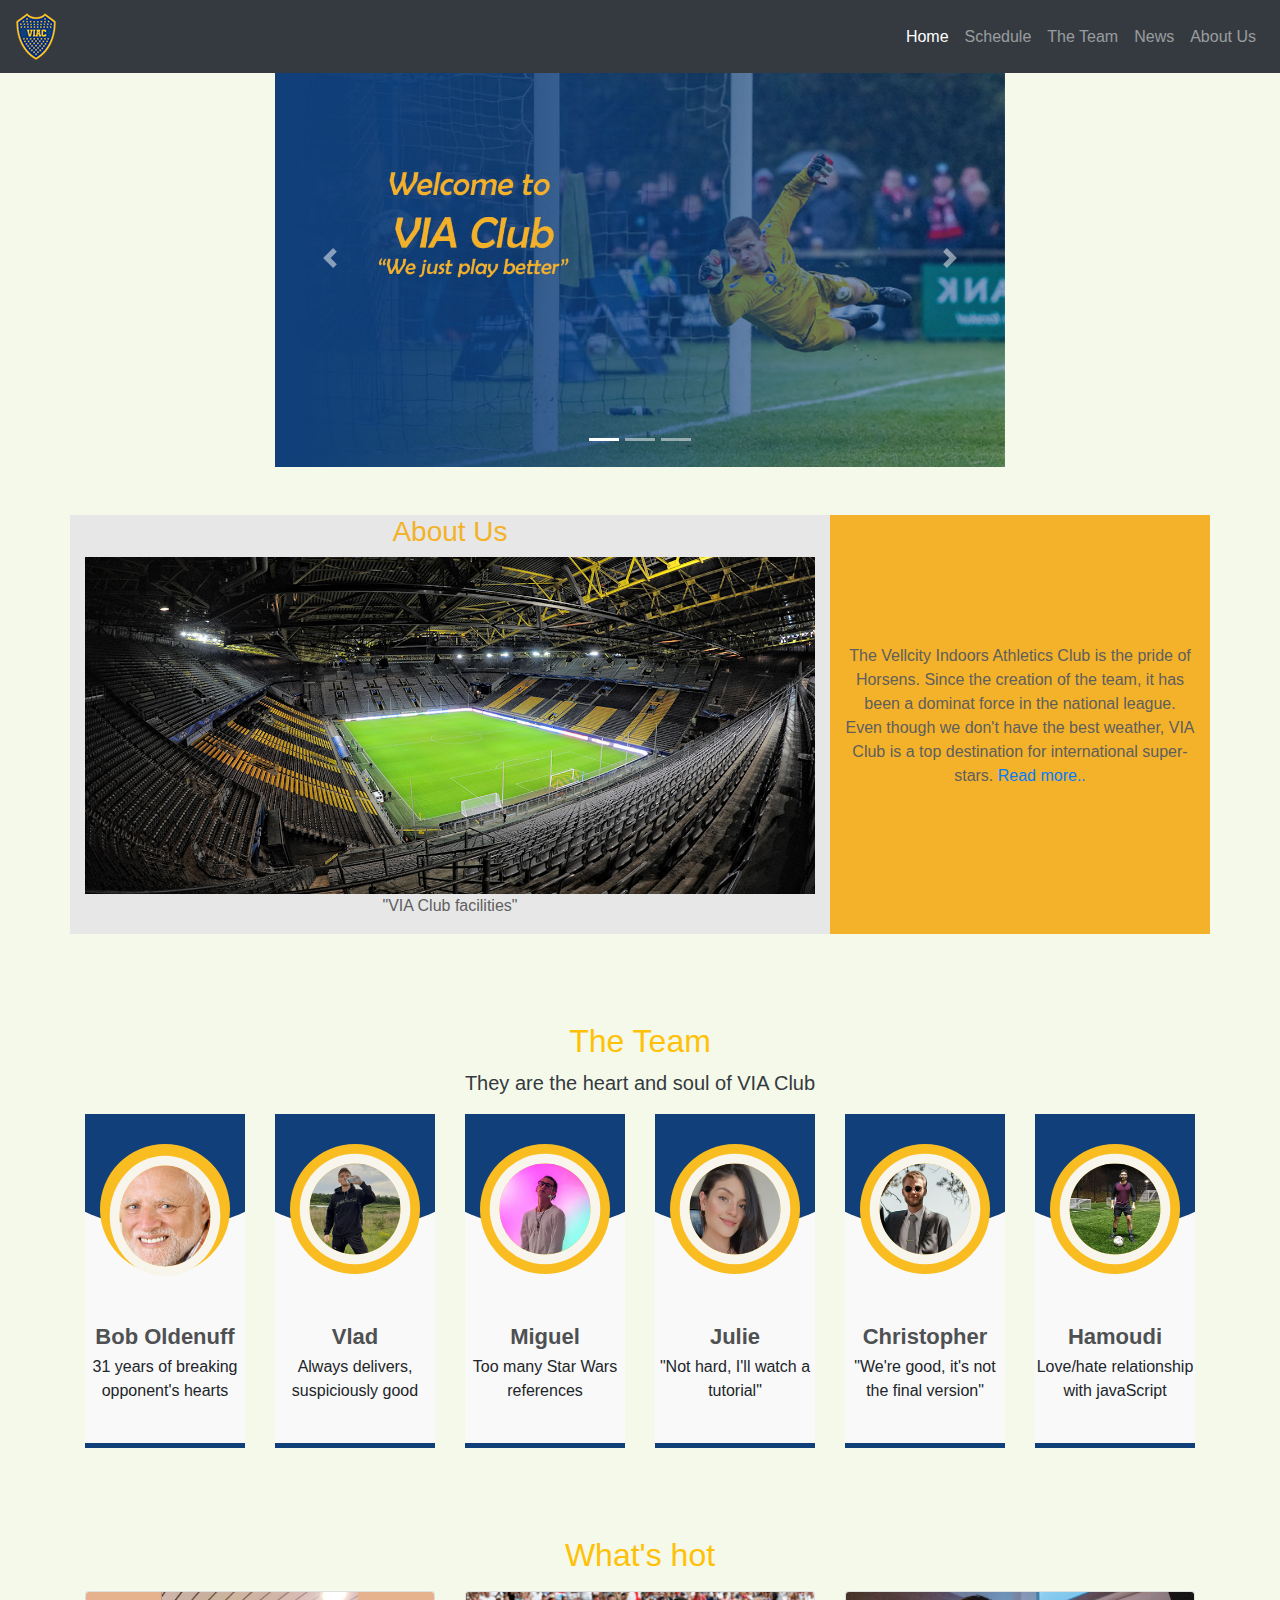
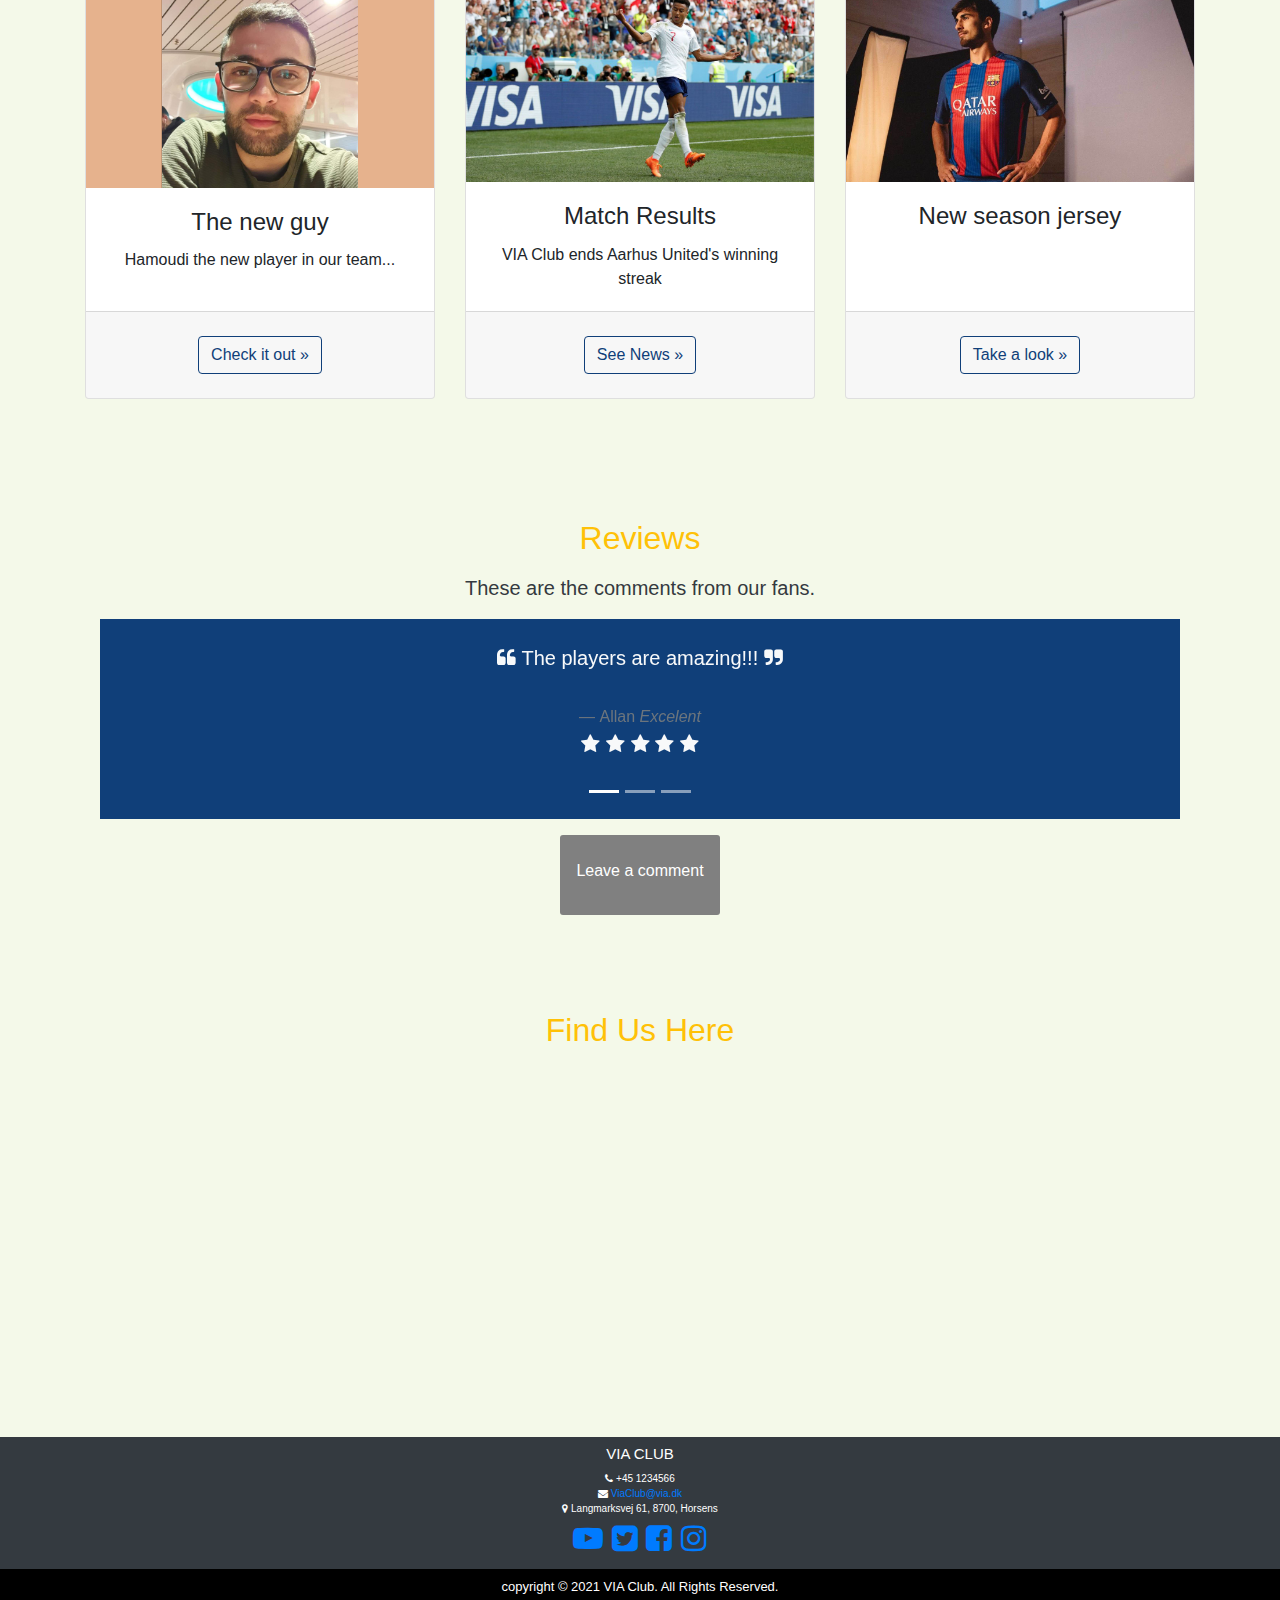
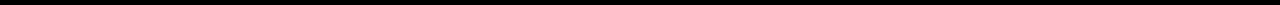
<file: index.html>
<!DOCTYPE html>
<html lang="en">

<head>
    <meta charset="utf-8" />
    <meta name="viewport" content="width=device-width, initial-scale=1" />
    <link rel="stylesheet" href="css/bootstrap.min.css" type="text/css" />
    <link href="css/index.css" rel="stylesheet" type="text/css" />
    <link rel="stylesheet" href="https://stackpath.bootstrapcdn.com/font-awesome/4.7.0/css/font-awesome.min.css"
        integrity="sha384-wvfXpqpZZVQGK6TAh5PVlGOfQNHSoD2xbE+QkPxCAFlNEevoEH3Sl0sibVcOQVnN" crossorigin="anonymous">
    <script src="https://code.jquery.com/jquery-3.4.1.slim.min.js"></script>

    <script src=" https://cdnjs.cloudflare.com/ajax/libs/popper.js/1.16.0/umd/popper.min.js"></script>
    <script src="js/bootstrap.min.js"></script>

    <link rel="icon" href="../images/viac_small.png">

    <title>VIA Club</title>

</head>

<body>

      <!--Nav bar responsive-->
    <nav class="navbar navbar-expand-md bg-dark navbar-dark fixed-top">
        <a class="navbar-brand" href="index.html"><img src="images/viac_small.png" alt="logo" id="logo"></a>
        <button class="navbar-toggler" type="button" data-toggle="collapse" data-target="#collapsibleNavbar">
            <span class="navbar-toggler-icon"></span>
        </button>
        <div class="collapse navbar-collapse" id="collapsibleNavbar">
            <ul class="navbar-nav ml-auto ">
                <li class="nav-item"><a class="nav-link active" href="index.html">Home</a></li>
                <li class="nav-item"> <a class="nav-link " href="schedule.html">Schedule</a></li>
                <li class="nav-item"><a class="nav-link" href="team.html">The Team</a></li>
                <li class="nav-item "> <a class="nav-link" href="news.html">News</a></li>
                <li class="nav-item "> <a class="nav-link" href="aboutUs.html">About Us</a></li>
            </ul>
        </div>
    </nav>
 <!--Nav bar responsive end-->

        <!--Carousel-->  
        <div class="my-5 text-center container">
        <div class="row">
            <div class="col-lg-8 offset-lg-2">
                <div id="myCarousel" class="carousel slide " data-ride="carousel">

                    <!-- Indicators -->
                    <ol class="carousel-indicators">
                        <li data-target="#myCarousel" data-slide-to="0" class="active"></li>
                        <li data-target="#myCarousel" data-slide-to="1"></li>
                        <li data-target="#myCarousel" data-slide-to="2"></li>
                    </ol>

                    <!--Wrapper for slides-->
                    <div class="carousel-inner " role="listbox">

                        <div class="carousel-item active">
                            <img class="d-block w-100" src="images/mainCover.jpg" alt="First slide">
                            <div class="container ">

                                <div class="carousel-caption d-none d-md-block">
                                </div>
                            </div>
                        </div>

                        <div class="carousel-item  ">
                            <img class="d-block w-100  " src="images/cover2.jpg" alt="Second slide">
                            <div class="container">
                                <div class="carousel-caption d-none d-md-block">
                                </div>
                            </div>
                        </div>
                        <div class="carousel-item">
                            <img class="d-block w-100" src="images/cover3.jpg" alt="Third slide">
                            <div class="container">
                            </div>
                        </div>
                    </div>


                    <!--Controls-->
                    <a class="carousel-control-prev" href="#myCarousel" role="button" data-slide="prev">
                        <span class="carousel-control-prev-icon" aria-hidden="true"></span>
                        <span class="sr-only">Previous</span>
                    </a>

                    <a class="carousel-control-next" href="#myCarousel" role="button" data-slide="next">
                        <span class="carousel-control-next-icon" aria-hidden="true"></span>
                        <span class="sr-only">Next</span>
                    </a>

                </div>
            </div>
        </div>
    </div>

    <!--Carousel end-->
    <div class="site">
        <div class="container">

            <div class="row">
                <div class="col-lg-8" id="aboutPic">
                    <h3>About Us</h3>
                    <img src="images/facility.jpg" id="facilityPic" alt="facility">
                  
                        <p id="facilityCaption">"VIA Club facilities"</p>
                  
                </div>
                <div class="col-lg-4" id="aboutIntro">
                    <p>The Vellcity Indoors Athletics Club is the pride of Horsens. Since the creation of the team, it
                        has been a dominat force in the national league. Even though we don't have the best weather, VIA
                        Club is a top destination for international super-stars. <a href="aboutUs.html">Read more..</a></p>
                </div>
            </div>
        </div>
    </div>
 <!--the Team-->
    <section class="our-team-section">
        <div class="container">
            <h2 class="display-5 text-center mt-5 mb-  text-warning">The Team</h2>
            <p class="lead text-center text-dark ">They are the heart and soul of VIA Club</p>
            <div class="row">



                <div class="col-lg-2 col-md-3">
                    <div class="our-team">
                        <div class="pic">
                            <img src="images/Oldguy.jpg" alt="Manager">
                        </div>
                        <div class="team-content">
                            <h3 class="title">Bob Oldenuff</h3>
                            <span class="post">31 years of breaking opponent's hearts</span>
                        </div>
                    </div>
                </div>


                <div class="col-lg-2 col-md-3">
                    <div class="our-team">
                        <div class="pic">
                            <img src="images/vlad1.jpg" alt="Vlad">
                        </div>
                        <div class="team-content">
                            <h3 class="title">Vlad</h3>
                            <span class="post">Always delivers, suspiciously good</span>
                        </div>
                    </div>
                </div>


                <div class="col-lg-2 col-md-3">
                    <div class="our-team">
                        <div class="pic">
                            <img src="images/Miguel.jpg" alt="Miguel">
                        </div>
                        <div class="team-content">
                            <h3 class="title">Miguel</h3>
                            <span class="post">Too many Star Wars references</span>
                        </div>
                    </div>
                </div>



                <div class="col-lg-2 col-md-3">
                    <div class="our-team">
                        <div class="pic">
                            <img src="images/julie.jpg" alt="Julie">
                        </div>
                        <div class="team-content">
                            <h3 class="title">Julie</h3>
                            <span class="post">"Not hard, I'll watch a tutorial"</span>
                        </div>
                    </div>
                </div>



                <div class="col-lg-2 col-md-3">
                    <div class="our-team">
                        <div class="pic">
                            <img src="images/Chris.jpg" alt="Christopher">
                        </div>
                        <div class="team-content">
                            <h3 class="title">Christopher</h3>
                            <span class="post">"We're good, it's not the final version"</span>
                        </div>
                    </div>
                </div>


                <div class="col-lg-2 col-md-3">
                    <div class="our-team">
                        <div class="pic">
                            <img src="images/hamoudi.jpg " alt="Hamoudi">
                        </div>
                        <div class="team-content">
                            <h3 class="title">Hamoudi</h3>
                            <span class="post">Love/hate relationship with javaScript</span>
                        </div>
                    </div>
                </div>


            </div>
        </div>
    </section>
   <!--the Team end-->

    <!---The 3 news-->
    <section id="services" class="container">
        <h2 class="display-5 text-center mt-5 mb-3  text-warning">What's hot</h2>
        

        <div class="row text-center">
            <div class="col-md-4 mb-4">
                <div class="card h-100">
                    <img class="card-img-top" src="images/hamoudi2.jpg" alt="Hamoudi">
                    <div class="card-body">
                        <h4 class="card-title">The new guy </h4>
                        <p class="card-text">Hamoudi the new player in our team...</p>

                    </div>
                    <div class="card-footer py-4">
                        <a href="team.html" class="btn btn-secondary">Check it out &raquo;</a>
                    </div>
                </div>
            </div>

            <div class="col-md-4 mb-4">
                <div class="card h-100">
                    <img class="card-img-top" src="images/celebration.jpg" alt="News">
                    <div class="card-body">
                        <h4 class="card-title">Match Results</h4>
                        <p class="card-text">VIA Club ends Aarhus United's winning streak</p>

                    </div>
                    <div class="card-footer py-4">
                        <a href="news.html" class="btn btn-secondary">See News &raquo;</a>
                    </div>
                </div>
            </div>

            <div class="col-md-4 mb-4">
                <div class="card h-100">
                    <img class="card-img-top" src="images/photoshoot.jpg" alt="About us">
                    <div class="card-body">
                        <h4 class="card-title">New season jersey</h4>

                    </div>
                    <div class="card-footer py-4">
                        <a href="aboutUs.html#merch" class="btn btn-secondary">Take a look &raquo;</a>
                    </div>
                </div>
            </div>
        </div>
    </section>
    <!---The 3 news end-->

   

    <!--The fans-->
    <div class="container">
    <div class="col-lg-12 o pt-5 pb-5 w-100 text-light ">
        <h2 class="display-5 text-center mt-5 mb-3  text-warning"> Reviews</h2>
        <p class="lead text-center text-dark ">These are the comments from our fans.</p>
        <div id="fans-comments-carousel" class="carousel slide" data-ride="carousel" style="height:200px; ">
            <div class="carousel-inner" role="listbox">
                <div class="carousel-item active text-center p-4">
                    <blockquote class="blockquote text-center">
                        <p class="mb-0"><i class="fa fa-quote-left "></i> The players are amazing!!! <i
                                class="fa fa-quote-right"></i></p>
                        <footer class="blockquote-footer">Allan <cite title="Source Title">Excelent</cite></footer>


                        <p class="fans-review-stars">
                            <i class="fa fa-star" aria-hidden="true"></i>
                            <i class="fa fa-star" aria-hidden="true"></i>
                            <i class="fa fa-star" aria-hidden="true"></i>
                            <i class="fa fa-star" aria-hidden="true"></i>
                            <i class="fa fa-star" aria-hidden="true"></i>
                        </p>
                    </blockquote>
                </div>
                <div class="carousel-item text-center p-4">
                    <blockquote class="blockquote text-center">
                        <p class="mb-0"><i class="fa fa-quote-left"></i> VIA Club is the best club in the world.<i
                                class="fa fa-quote-right"></i></p>

                        <footer class="blockquote-footer">Jakob <cite title="Source Title">Excelent</cite></footer>


                        <p class="fans-review-stars">
                            <i class="fa fa-star" aria-hidden="true"></i>
                            <i class="fa fa-star" aria-hidden="true"></i>
                            <i class="fa fa-star" aria-hidden="true"></i>
                            <i class="fa fa-star" aria-hidden="true"></i>
                            <i class="fa fa-star" aria-hidden="true"></i>
                        </p>
                    </blockquote>
                </div>
                <div class="carousel-item text-center p-4">
                    <blockquote class="blockquote text-center">
                        <p class="mb-0"><i class="fa fa-quote-left"></i> The new guy is amazing.<i
                                class="fa fa-quote-right"></i></p>

                        <footer class="blockquote-footer">Mona <cite title="Source Title">Good</cite></footer>


                        <p class="fans-review-stars">
                            <i class="fa fa-star" aria-hidden="true"></i>
                            <i class="fa fa-star" aria-hidden="true"></i>
                            <i class="fa fa-star" aria-hidden="true"></i>
                            <i class="fa fa-star" aria-hidden="true"></i>
                            <i class="fa fa-star-half-o" aria-hidden="true"></i>
                    </blockquote>
                </div>
            </div>
            <ol class="carousel-indicators">
                <li data-target="#fans-comments-carousel" data-slide-to="0" class="active"></li>
                <li data-target="#fans-comments-carousel" data-slide-to="1"></li>
                <li data-target="#fans-comments-carousel" data-slide-to="2"></li>
            </ol>
        </div>
        <div class="col-lg-4 offset-lg-4" id="buttonDiv">
            <a href="aboutUs.html#form" class="button">
                Leave a comment
            </a>
            
        </div>
    </div>
</div>
    <!--The fans end-->

    <!--Maps start-->
    <div class="container">
    <div class="Maps-content pt-5 pb-5 text-center text-warning col-lg-12">
        <h2 class="title">Find Us Here</h2>
    </div>
    <div class="embed-responsive embed-responsive-100x400px">
        <iframe
            src="https://www.google.com/maps/embed?pb=!1m18!1m12!1m3!1d2238.512627590837!2d9.855796516019065!3d55.87112189032756!2m3!1f0!2f0!3f0!3m2!1i1024!2i768!4f13.1!3m3!1m2!1s0x464c630a33d4a107%3A0x4f1cf154b7a2961c!2sLangmarksvej%2061%2C%208700%20Horsens%2C%20Denmark!5e0!3m2!1sen!2sus!4v1618487895854!5m2!1sen!2sus"
              style="border:0;" allowfullscreen="" loading="lazy"></iframe>
    </div>
</div>
    <!---Maps end-->
    <!--Footer Start-->

    <footer class="bg-dark text-center text-white">
        <div class="footer-content p-2">

            <div class="footer-section " style="font-size:10px">
                <h2 class="Via-text" style="font-size:15px "> <span>VIA CLUB</span></h2>
                <ul class="list-unstyled mb-0">

                    <li><i class="fa fa-phone" aria-hidden="true"></i> +45 1234566</li>


                    <li><i class="fa fa-envelope" aria-hidden="true"></i> <a href="mailto:kasr@via.dk">ViaClub@via.dk
                        </a></li>


                    <li><i class="fa fa-map-marker" aria-hidden="true"></i> Langmarksvej 61, 8700, Horsens</li>

                </ul>
            </div>


            <div class="social" style="font-size:30px">
                <a href="https://www.youtube.com/watch?v=dQw4w9WgXcQ"><i class="fa fa-youtube-play"
                        aria-hidden="true"></i></a>
                <a href="https://twitter.com"><i class="fa fa-twitter-square" aria-hidden="true"></i></a>
                <a href="https://www.facebook.com"><i class="fa fa-facebook-square" aria-hidden="true"></i></a>
                <a href="https://www.instagram.com"><i class="fa fa-instagram" aria-hidden="true"></i></a>
            </div>
        </div>

        <!-- Copyright -->
        <div class="text-center p-2" style="background-color:black; color: white; font-size: small;">
            copyright &copy; 2021 VIA Club. All Rights Reserved.
        </div>


    </footer>
    <!--Footer Finish-->

</body>

</html>
</file>
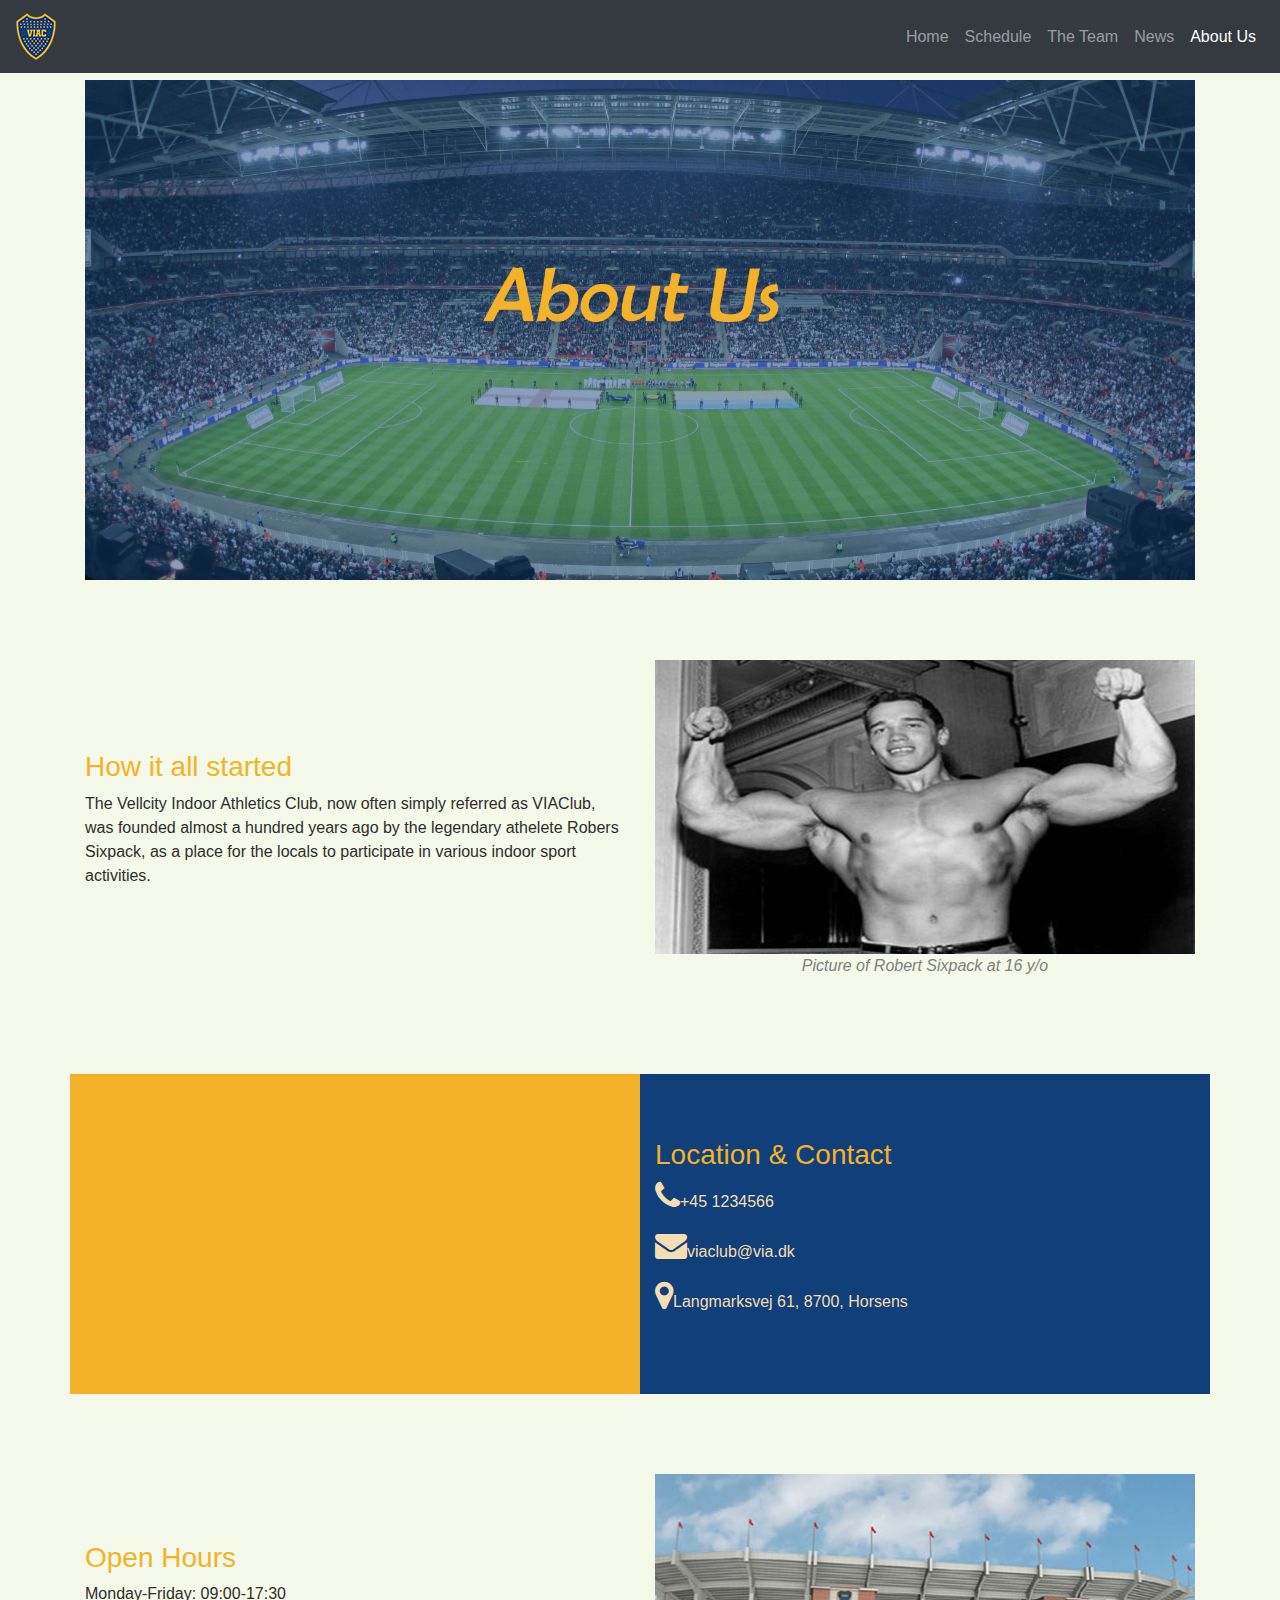
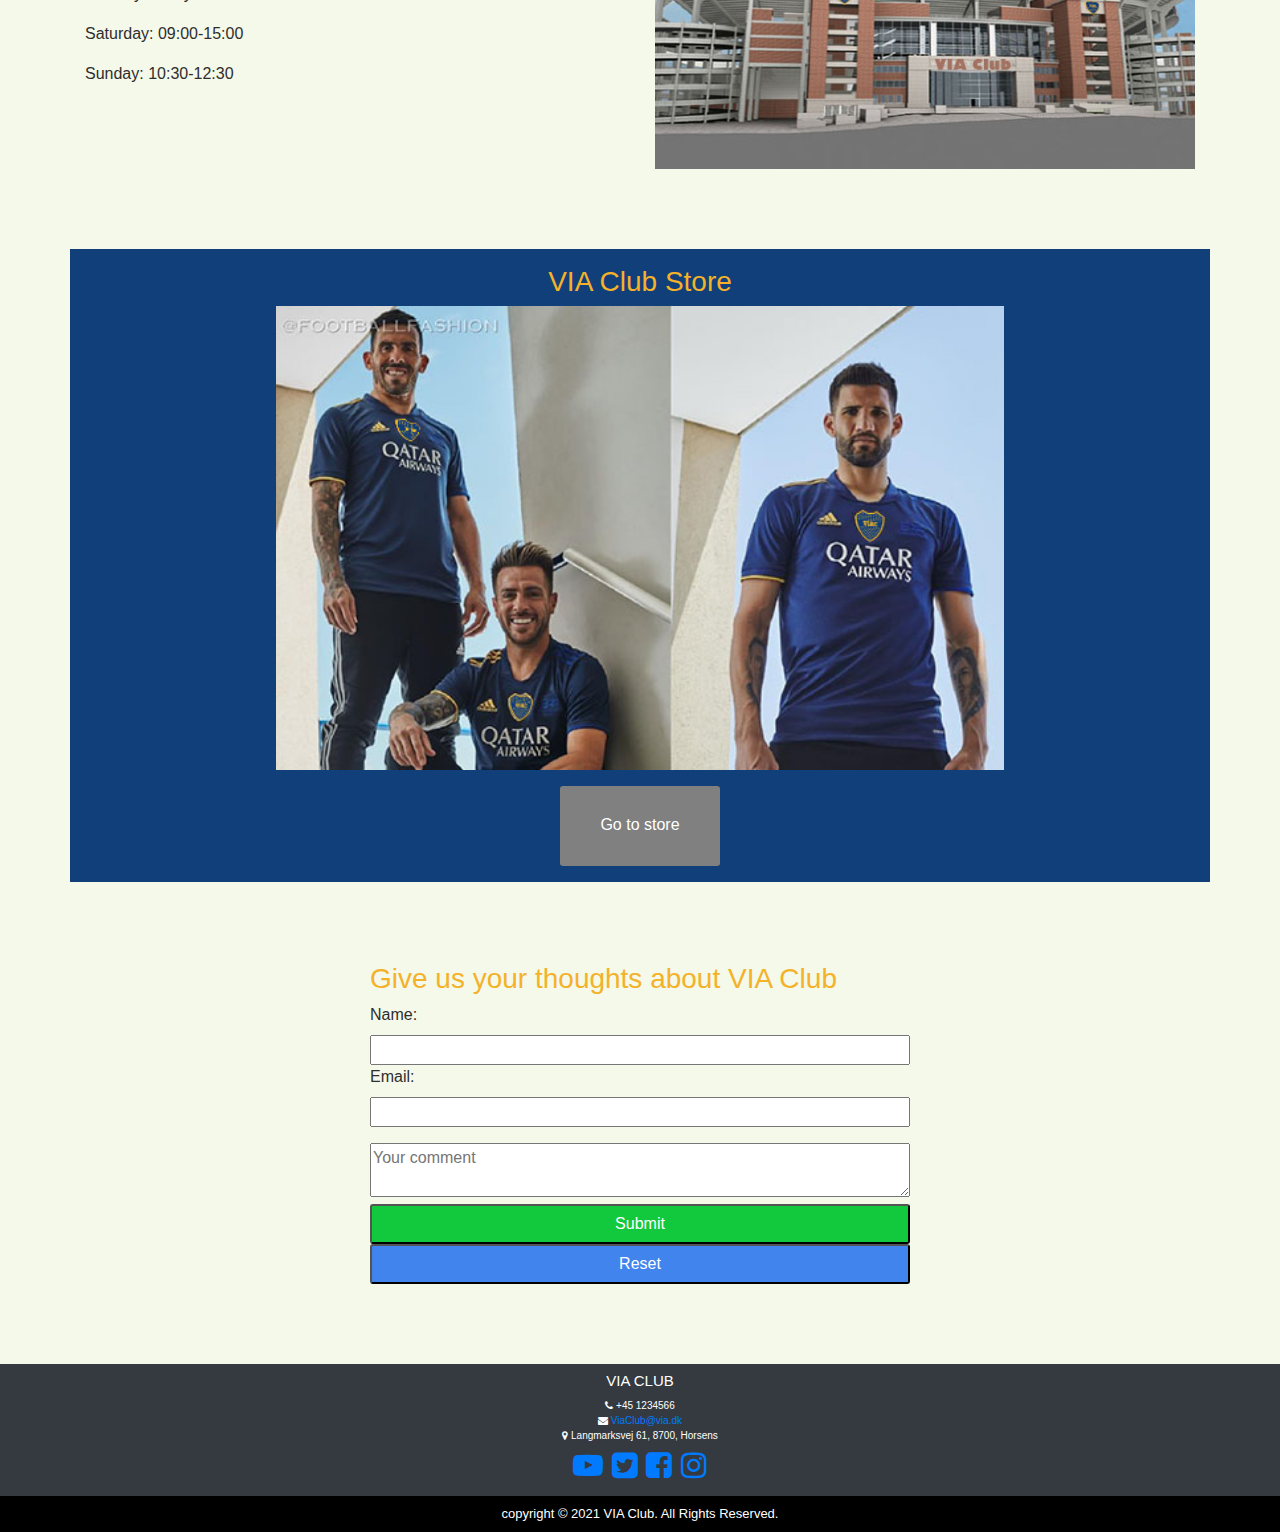
<file: aboutUs.html>
<!DOCTYPE html>
<html lang="en">

<head>
    <meta charset="utf-8" />
    <meta name="viewport" content="width=device-width, initial-scale=1" />
    <link rel="stylesheet" href="css/bootstrap.min.css" type="text/css" />
    <link href="css/aboutUs.css" rel="stylesheet" type="text/css" />
    <link rel="stylesheet" href="https://stackpath.bootstrapcdn.com/font-awesome/4.7.0/css/font-awesome.min.css"
        integrity="sha384-wvfXpqpZZVQGK6TAh5PVlGOfQNHSoD2xbE+QkPxCAFlNEevoEH3Sl0sibVcOQVnN" crossorigin="anonymous">
    <script src="https://code.jquery.com/jquery-3.4.1.slim.min.js"></script>

    <script src=" https://cdnjs.cloudflare.com/ajax/libs/popper.js/1.16.0/umd/popper.min.js"></script>
    <script src="js/bootstrap.min.js"></script>

    <link rel="icon" href="../images/viac_small.png">

    <title>About Us</title>

<body>

        <!--Nav bar responsive-->
      <nav class="navbar navbar-expand-md bg-dark navbar-dark fixed-top">
          <a class="navbar-brand" href="index.html"><img src="images/viac_small.png" alt="logo" id="logo"></a>
          <button class="navbar-toggler" type="button" data-toggle="collapse" data-target="#collapsibleNavbar">
              <span class="navbar-toggler-icon"></span>
          </button>
          <div class="collapse navbar-collapse" id="collapsibleNavbar">
              <ul class="navbar-nav ml-auto ">
                  <li class="nav-item"><a class="nav-link" href="index.html">Home</a></li>
                  <li class="nav-item"> <a class="nav-link " href="schedule.html">Schedule</a></li>
                  <li class="nav-item"><a class="nav-link" href="team.html">The Team</a></li>
                  <li class="nav-item "> <a class="nav-link" href="news.html">News</a></li>
                  <li class="nav-item "> <a class="nav-link active" href="aboutUs.html">About Us</a></li>
              </ul>
          </div>
      </nav>
   
   <!--Nav bar responsive end-->
   

    <div class="container">

        <div class="row">
            <div class="col-lg-12" id="cover">
                <img src="images/stadium.jpg" id="stadium" alt="stadium">
            </div>
        </div>
        <div class="row">
            <div class="col-lg-6" id="intro">
                <h3>How it all started</h3>
                <p>The Vellcity Indoor Athletics Club, now often simply referred as VIAClub, was founded almost a
                    hundred years ago by the legendary athelete Robers Sixpack, as a place for the locals to participate
                    in various indoor sport activities.</p>
            </div>
            <div class="col-lg-6" id="robDiv">
                <img src="images/robert.jpg" id="robert" alt="robert">
                <p><i>Picture of Robert Sixpack at 16 y/o</i></p>
            </div>
        </div>
        <div class="row" id="secondRow">

            <div class="col-lg-6" id="contacts">
                <h3>Location & Contact</h3>
                <p><i class="fa fa-phone fa-2x icon" aria-hidden="true"></i>+45 1234566</p>
                <p> <i class="fa fa-envelope fa-2x icon" aria-hidden="true"></i>viaclub@via.dk</p>
                <p><i class="fa fa-map-marker fa-2x icon" aria-hidden="true"></i>Langmarksvej 61, 8700, Horsens</p>
            </div>
            <div class="col-lg-6" id="map">
                <iframe id="location"
            src="https://www.google.com/maps/embed?pb=!1m18!1m12!1m3!1d2238.512627590837!2d9.855796516019065!3d55.87112189032756!2m3!1f0!2f0!3f0!3m2!1i1024!2i768!4f13.1!3m3!1m2!1s0x464c630a33d4a107%3A0x4f1cf154b7a2961c!2sLangmarksvej%2061%2C%208700%20Horsens%2C%20Denmark!5e0!3m2!1sen!2sus!4v1618487895854!5m2!1sen!2sus"
              style="border:0;" allowfullscreen="" loading="lazy"></iframe>
            </div>
        </div>
        <div class="row">
            <div class="col-lg-6" id="hoursDiv">
                <h3>Open Hours</h3>

                <p>Monday-Friday: 09:00-17:30</p>
                <p>Saturday: 09:00-15:00</p>
                <p>Sunday: 10:30-12:30</p>

            </div>
            <div class="col-lg-6">
                <img src="images/entrance.jpg" id="entrance" alt="entrance">
            </div>
        </div>
        <div class="row" id="merchRow">
            <div class="col-lg-8 offset-lg-2" id="merchCol">
                <h3>VIA Club Store</h3>
                <img src="images/merch.jpg" id="merch" alt="merch">
                <a id="button"
                    href="https://www.customink.com/designs/viaclub/wgy0-00ce-8f8c/share?pc=EMAIL-40778&utm_campaign=shared%20design&utm_source=share%20link&utm_medium=shared%20design&utm_content=shared%20desktop">
                       Go to store</a>
            </div>
        </div>
        <div class="row">
            <div class="col-lg-6 offset-lg-3">
                <h3>Give us your thoughts about VIA Club</h3>
                <form id="form" action="get">
                    <label for="fname">Name:</label>
                    <input type="text" id="fname" name="fname"><br>
                    <label for="lname">Email:</label>
                    <input type="text" id="lname" name="lname"><br>
                    <textarea placeholder="Your comment" name="comment" cols="50"></textarea><br>
                    <div class="buttons">
                        <input type="submit" id="submitButton" value="Submit">
                        <input type="reset" id="resetButton">
                    </div>
                </form>
            </div>
        </div>

    </div>

    <!--Footer Start-->

    <footer class="bg-dark text-center text-white">
        <div class="footer-content p-2">

            <div class="footer-section " style="font-size:10px">
                <h2 class="Via-text" style="font-size:15px "> <span>VIA CLUB</span></h2>
                <ul class="list-unstyled mb-0">

                    <li><i class="fa fa-phone" aria-hidden="true"></i> +45 1234566</li>


                    <li><i class="fa fa-envelope" aria-hidden="true"></i> <a href="mailto:kasr@via.dk">ViaClub@via.dk
                        </a></li>


                    <li><i class="fa fa-map-marker" aria-hidden="true"></i> Langmarksvej 61, 8700, Horsens</li>

                </ul>
            </div>


            <div class="social" style="font-size:30px">
                <a href="https://www.youtube.com/watch?v=dQw4w9WgXcQ"><i class="fa fa-youtube-play"
                        aria-hidden="true"></i></a>
                <a href="https://twitter.com"><i class="fa fa-twitter-square" aria-hidden="true"></i></a>
                <a href="https://www.facebook.com"><i class="fa fa-facebook-square" aria-hidden="true"></i></a>
                <a href="https://www.instagram.com"><i class="fa fa-instagram" aria-hidden="true"></i></a>
            </div>
        </div>

        <!-- Copyright -->
        <div class="text-center p-2" style="background-color:black; color: white; font-size: small;">
            copyright &copy; 2021 VIA Club. All Rights Reserved.
        </div>


    </footer>
    <!--Footer Finish-->

</body>

</html>
</file>
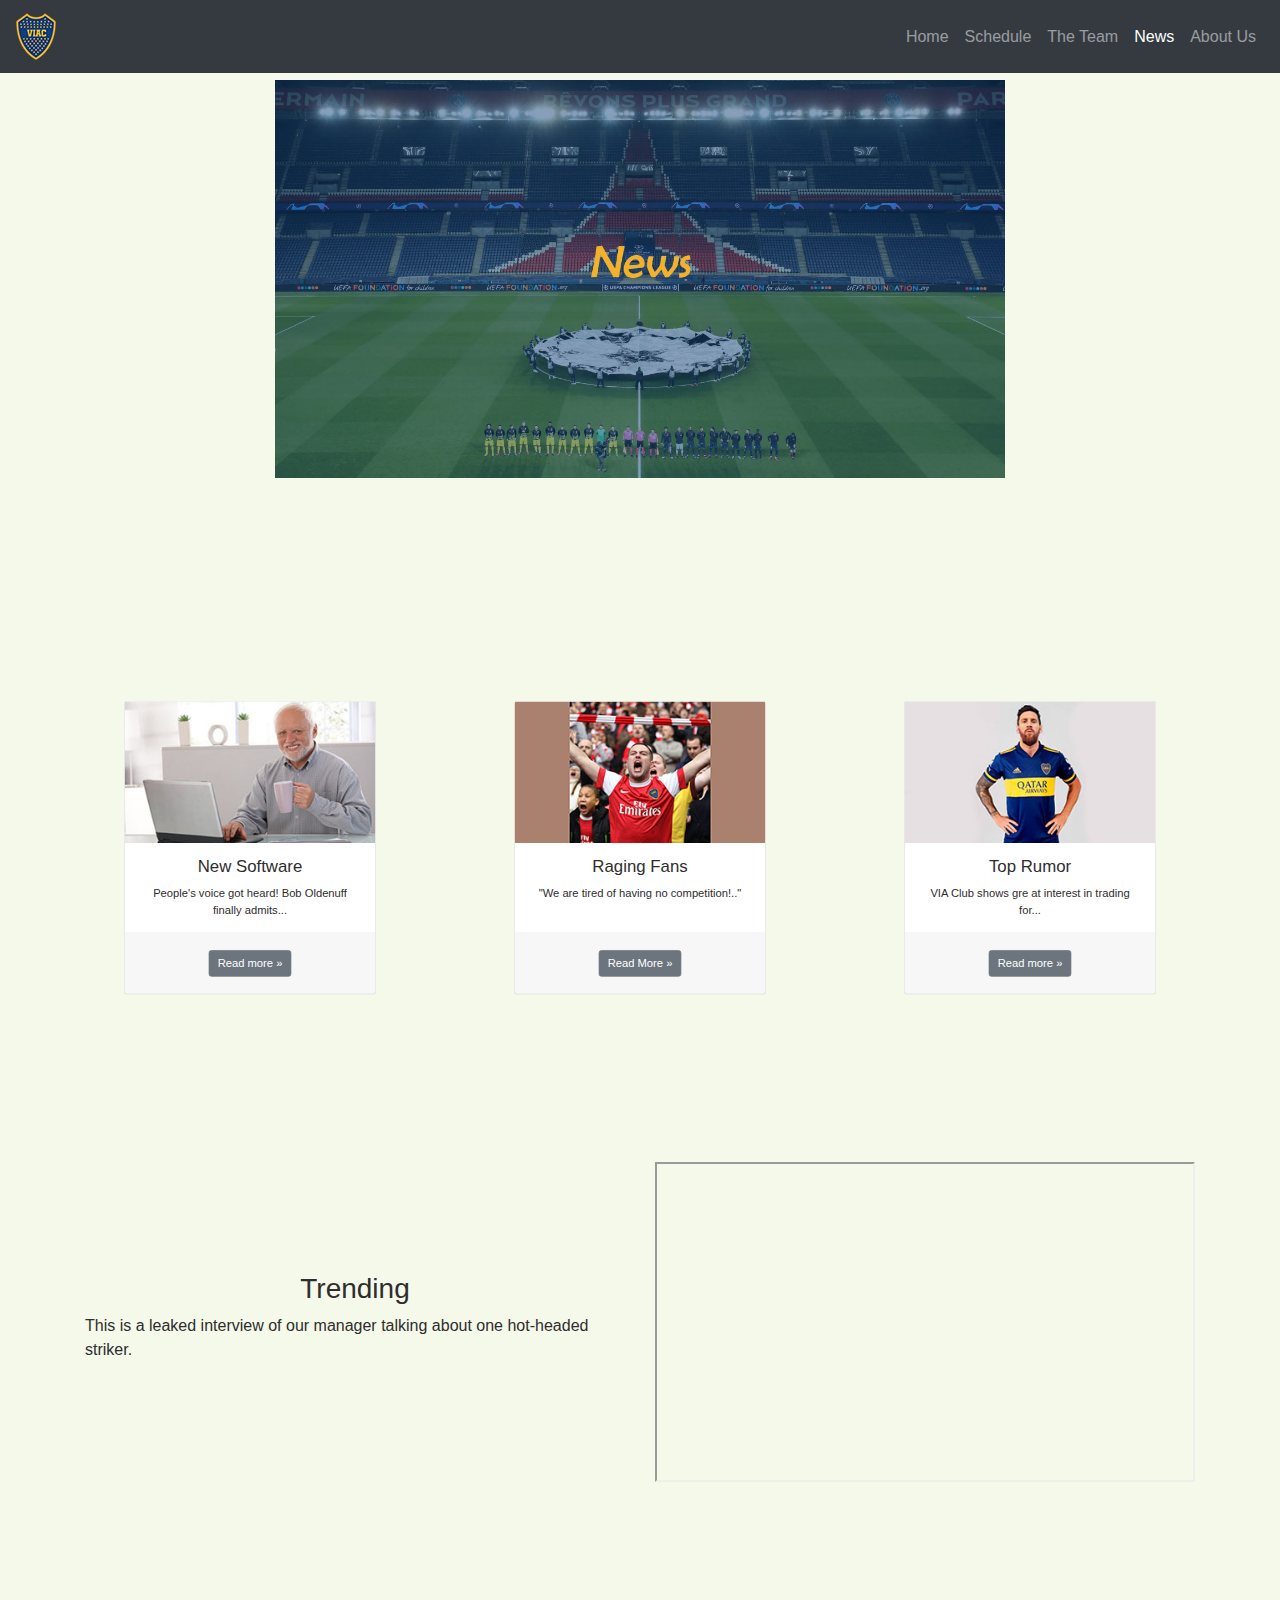
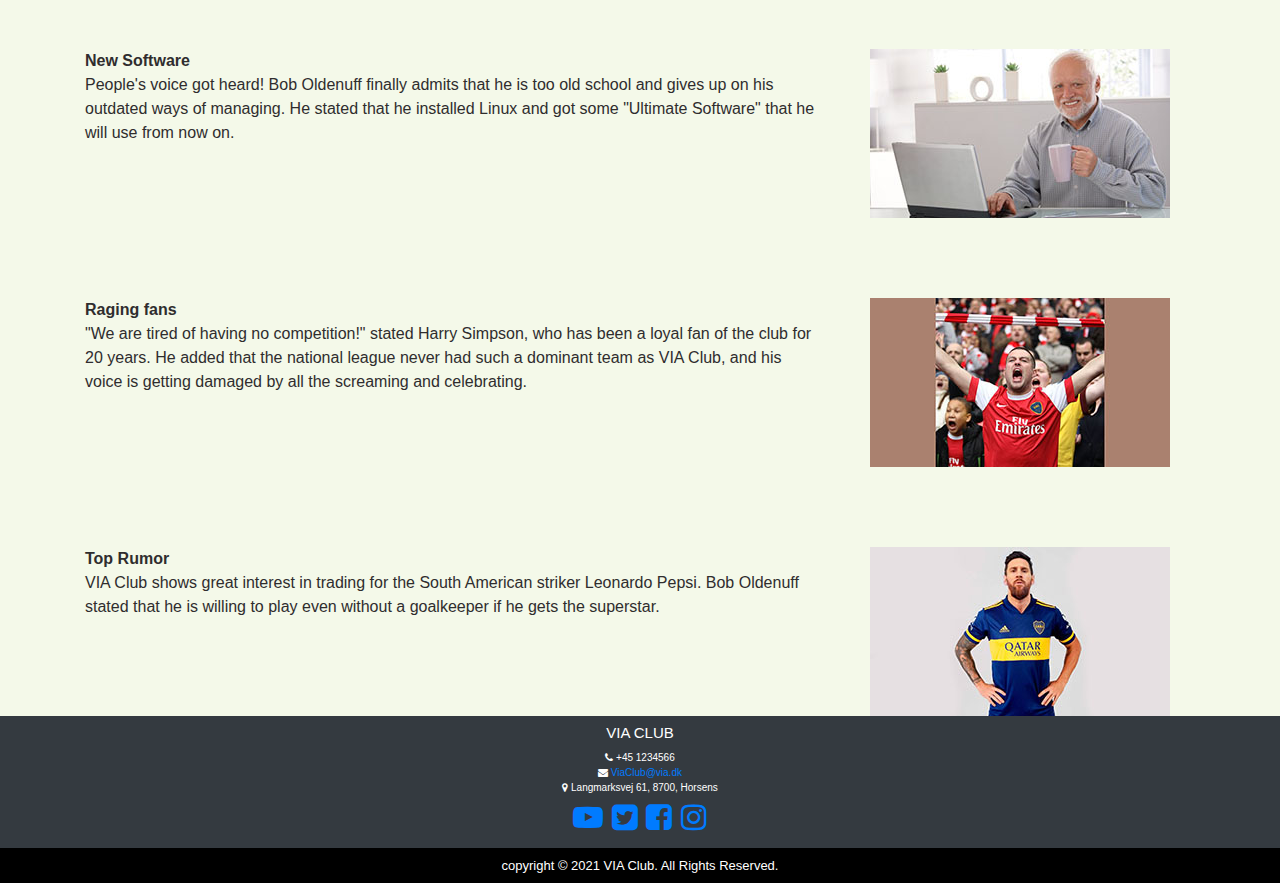
<file: news.html>
<!DOCTYPE html>
<html lang="en">

<head>
    <meta charset="utf-8" />
    <meta name="viewport" content="width=device-width, initial-scale=1" />
    <link rel="stylesheet" href="css/bootstrap.min.css" type="text/css" />
    <link href="css/news.css" rel="stylesheet" type="text/css" />
    <link rel="stylesheet" href="https://stackpath.bootstrapcdn.com/font-awesome/4.7.0/css/font-awesome.min.css"
        integrity="sha384-wvfXpqpZZVQGK6TAh5PVlGOfQNHSoD2xbE+QkPxCAFlNEevoEH3Sl0sibVcOQVnN" crossorigin="anonymous">
    <script src="https://code.jquery.com/jquery-3.4.1.slim.min.js"></script>

    <script src=" https://cdnjs.cloudflare.com/ajax/libs/popper.js/1.16.0/umd/popper.min.js"></script>
    <script src="js/bootstrap.min.js"></script>

    <link rel="icon" href="../images/viac_small.png">

    <title>News</title>

</head>

<body>


    <!--Nav bar responsive-->
    <nav class="navbar navbar-expand-md bg-dark navbar-dark fixed-top">
        <a class="navbar-brand" href="index.html"><img src="images/viac_small.png" alt="logo" id="logo"></a>
        <button class="navbar-toggler" type="button" data-toggle="collapse" data-target="#collapsibleNavbar">
            <span class="navbar-toggler-icon"></span>
        </button>
        <div class="collapse navbar-collapse" id="collapsibleNavbar">
            <ul class="navbar-nav ml-auto ">
                <li class="nav-item"><a class="nav-link " href="index.html">Home</a></li>
                <li class="nav-item"> <a class="nav-link " href="schedule.html">Schedule</a></li>
                <li class="nav-item"><a class="nav-link" href="team.html">The Team</a></li>
                <li class="nav-item "> <a class="nav-link active" href="news.html">News</a></li>
                <li class="nav-item "> <a class="nav-link" href="aboutUs.html">About Us</a></li>
            </ul>
        </div>
    </nav>
    <!--Nav bar responsive end-->


    <div class="container">

        <div class="row">
            <div class="col-lg-8 offset-lg-2">
                <img src="images/newsBanner.jpg" alt="cover" id="newsCover">
            </div>
        </div>


      
        <div class="row">

            <section id="services" class="container"></section>




            <div class="row text-center">

                <div class="col-md-4 mb-4">
                    <div class="card h-100">
                        <img class="card-img-top" src="images/software.jpg" alt="software">
                        <div class="card-body">
                            <h4 class="card-title">New Software </h4>
                            <p class="card-text">People's voice got heard! Bob Oldenuff finally admits...</p>

                        </div>
                        <div class="card-footer py-4">
                            <a href="#fansArticle" class="btn btn-secondary">Read more &raquo;</a>
                        </div>
                    </div>
                </div>

                <div class="col-md-4 mb-4">
                    <div class="card h-100">
                        <img class="card-img-top" src="images/fan_smaller.jpg" alt="fans">
                        <div class="card-body">
                            <h4 class="card-title">Raging Fans</h4>
                            <p class="card-text">"We are tired of having no competition!.."</p>

                        </div>
                        <div class="card-footer py-4">
                            <a href="#fansArticle" class="btn btn-secondary">Read More &raquo;</a>
                        </div>
                    </div>
                </div>

                <div class="col-md-4 mb-4">
                    <div class="card h-100">
                        <img class="card-img-top" src="images/messi_smaller.jpg" alt="pepsi">
                        <div class="card-body">
                            <h4 class="card-title">Top Rumor</h4>
                            <p class="card-text">VIA Club shows gre at interest in trading for...</p>
                        </div>
                        <div class="card-footer py-4">
                            <a href="#rumorArticle" class="btn btn-secondary">Read more &raquo;</a>
                        </div>
                    </div>
                </div>
            </div>
        </div>
        <div class="row">
            <div class="col-lg-6" id="videoContainer">
                <h3>Trending</h3>
                <p>This is a leaked interview of our manager talking about one hot-headed striker.</p>
            </div>
            <div class="col-lg-6">
                <iframe id="video" src="https://www.youtube.com/embed/RtoCcCWwfB0" title="YouTube video player"
                 
                    allow="accelerometer; autoplay; clipboard-write; encrypted-media; gyroscope; picture-in-picture"
                    allowfullscreen></iframe>
            </div>
        </div>

        <div class="row">
            <div class="col-md-12">
            
                <table id="MyTable"></table>
                
            </div>
        </div>

        <div class="row">
            <div class="col-lg-8">
                <p><b>New Software</b><br>
                    People's voice got heard! Bob Oldenuff finally admits that he is too old school and gives up on
                    his
                    outdated ways of managing. He stated that he installed Linux and got some "Ultimate Software"
                    that
                    he will use from now on.</p>
            </div>
            <div class="col-lg-4">
                <img src="images/software.jpg" alt="software">
            </div>
        </div>
        <div class="row">

            <div class="col-lg-8" id="fansArticle">
                <p><b>Raging fans</b><br>

                    "We are tired of having no competition!" stated Harry Simpson, who has been a loyal fan of the
                    club
                    for 20 years. He added that the national league never had such a dominant team as VIA Club, and
                    his
                    voice is getting damaged by all the screaming and celebrating.</p>
            </div>
            <div class="col-lg-4">
                <img src="images/fan_smaller.jpg" alt="raging fan">
            </div>
        </div>
        <div class="row">

            <div class="col-lg-8" id="rumorArticle">
                <p><b>Top Rumor</b><br>
                    VIA Club shows great interest in trading for the South American striker Leonardo Pepsi. Bob Oldenuff
                    stated that he is willing to play even without a goalkeeper if he gets the superstar.</p>
            </div>
            <div class="col-lg-4 ">
                <img src="images/messi_smaller.jpg" alt="leonardo pepsi">
            </div>
        </div>

    </div>

    <!--Footer Start-->

    <footer class="bg-dark text-center text-white">
        <div class="footer-content p-2">

            <div class="footer-section " style="font-size:10px">
                <h2 class="Via-text" style="font-size:15px "> <span>VIA CLUB</span></h2>
                <ul class="list-unstyled mb-0">

                    <li><i class="fa fa-phone" aria-hidden="true"></i> +45 1234566</li>


                    <li><i class="fa fa-envelope" aria-hidden="true"></i> <a href="mailto:kasr@via.dk">ViaClub@via.dk
                        </a></li>


                    <li><i class="fa fa-map-marker" aria-hidden="true"></i> Langmarksvej 61, 8700, Horsens</li>

                </ul>
            </div>


            <div class="social" style="font-size:30px">
                <a href="https://www.youtube.com/watch?v=dQw4w9WgXcQ"><i class="fa fa-youtube-play"
                        aria-hidden="true"></i></a>
                <a href="https://twitter.com"><i class="fa fa-twitter-square" aria-hidden="true"></i></a>
                <a href="https://www.facebook.com"><i class="fa fa-facebook-square" aria-hidden="true"></i></a>
                <a href="https://www.instagram.com"><i class="fa fa-instagram" aria-hidden="true"></i></a>
            </div>
        </div>

        <!-- Copyright -->
        <div class="text-center p-2" style="background-color:black; color: white; font-size: small;">
            copyright &copy; 2021 VIA Club. All Rights Reserved.
        </div>


    </footer>
    <!--Footer Finish-->

</body>

</html>
</file>
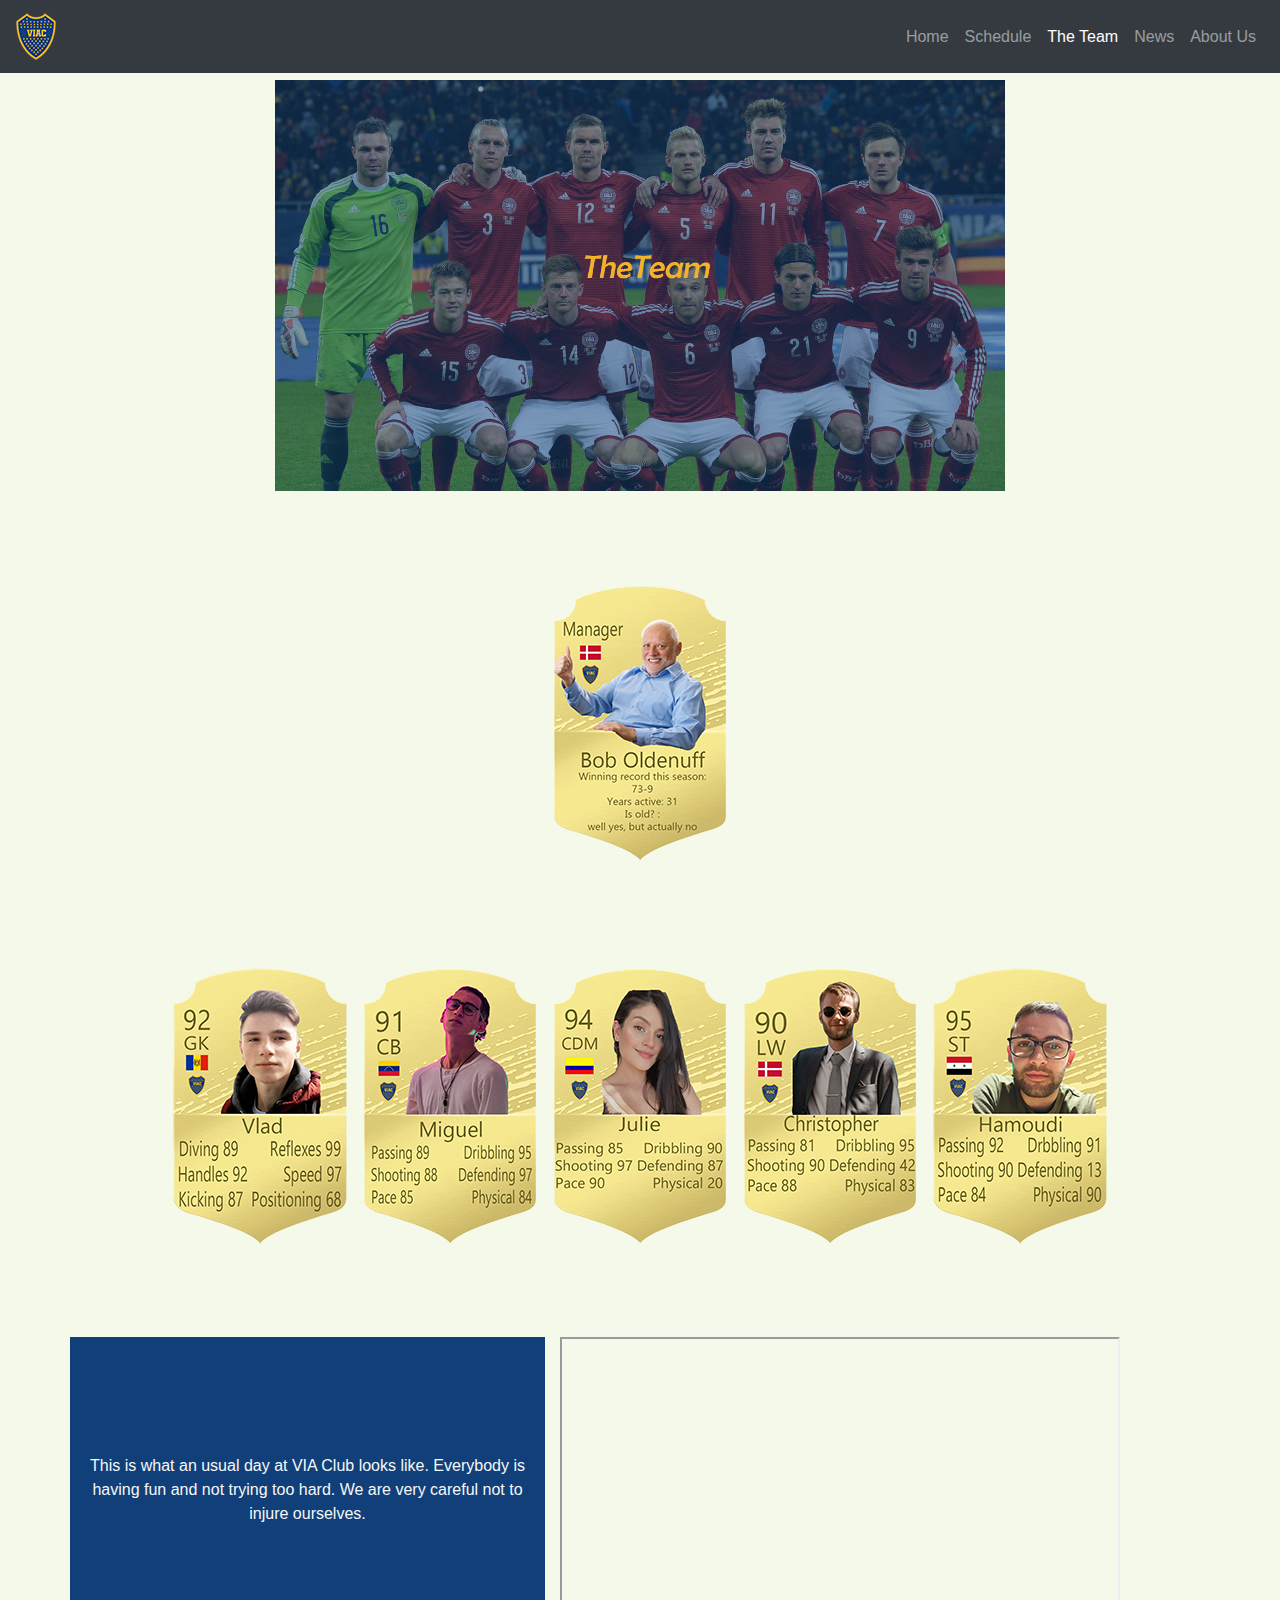
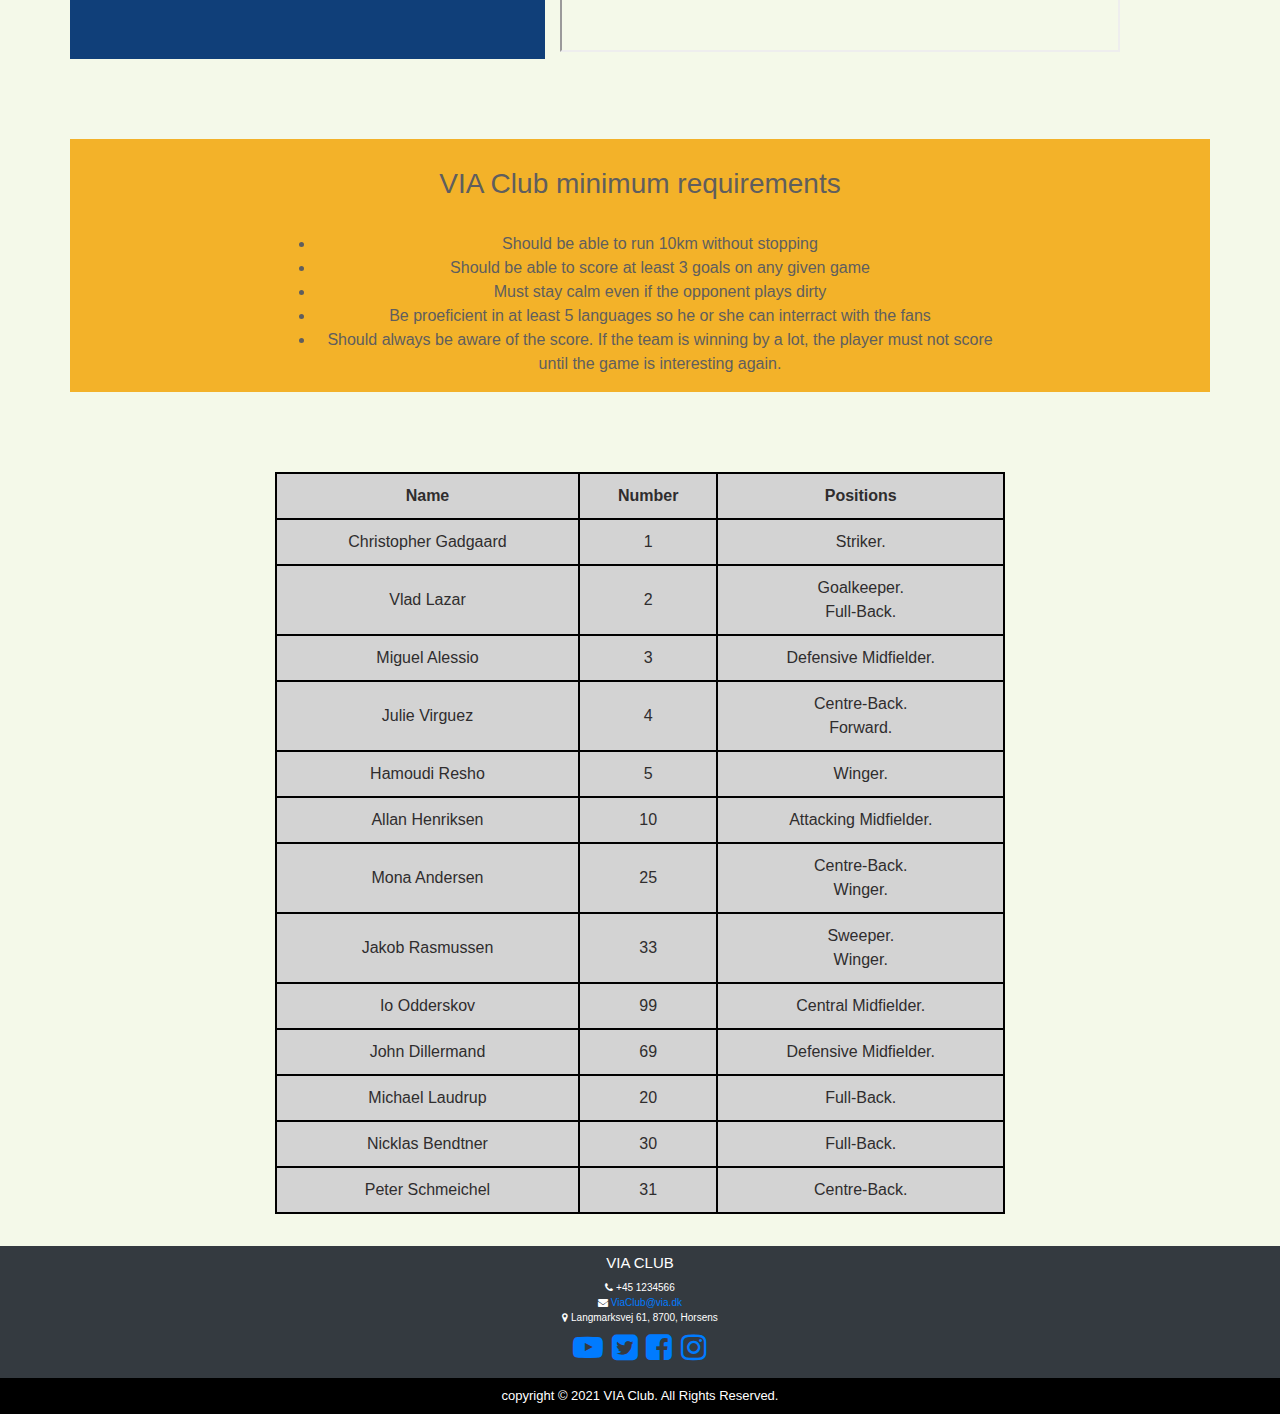
<file: team.html>
<!DOCTYPE html>
<html lang="en">

<head>
    <meta charset="utf-8" />
    <meta name="viewport" content="width=device-width, initial-scale=1" />
    <link rel="stylesheet" href="css/bootstrap.min.css" type="text/css" />
    <link href="css/team.css" rel="stylesheet" type="text/css" />
    <link rel="stylesheet" href="https://stackpath.bootstrapcdn.com/font-awesome/4.7.0/css/font-awesome.min.css"
        integrity="sha384-wvfXpqpZZVQGK6TAh5PVlGOfQNHSoD2xbE+QkPxCAFlNEevoEH3Sl0sibVcOQVnN" crossorigin="anonymous">
    <script src="https://code.jquery.com/jquery-3.4.1.slim.min.js"></script>

    <script src=" https://cdnjs.cloudflare.com/ajax/libs/popper.js/1.16.0/umd/popper.min.js"></script>
    <script src="js/bootstrap.min.js"></script>

    <link rel="icon" href="../images/viac_small.png">

    <title>Team</title>

</head>

<body>

    <!--Nav bar responsive-->
    <nav class="navbar navbar-expand-md bg-dark navbar-dark fixed-top">
        <a class="navbar-brand" href="index.html"><img src="images/viac_small.png" alt="logo" id="logo"></a>
        <button class="navbar-toggler" type="button" data-toggle="collapse" data-target="#collapsibleNavbar">
            <span class="navbar-toggler-icon"></span>
        </button>
        <div class="collapse navbar-collapse" id="collapsibleNavbar">
            <ul class="navbar-nav ml-auto ">
                <li class="nav-item"><a class="nav-link " href="index.html">Home</a></li>
                <li class="nav-item"> <a class="nav-link " href="schedule.html">Schedule</a></li>
                <li class="nav-item"><a class="nav-link active" href="team.html">The Team</a></li>
                <li class="nav-item "> <a class="nav-link" href="news.html">News</a></li>
                <li class="nav-item "> <a class="nav-link" href="aboutUs.html">About Us</a></li>
            </ul>
        </div>
    </nav>
    <!--Nav bar responsive end-->
    <div class="container">
        <div class="row">
            <div class="col-lg-8 offset-lg-2">
                <img src="images/team.jpg" id="teamPhoto" alt="team">
            </div>
        </div>
        <div class="row">
            <div class="col-lg-8 offset-lg-2" id="intro">

                <img id="bob" src="images/fifaCards/fixedSizeCards/bobCard.png" alt="manager">


            </div>
        </div>

        <div class="row cards">
            <div class=" col-lg-6 col-xl-2 player ">
                <img src="images/fifaCards/fixedSizeCards/VladCard.png" alt="vlad">
            </div>

            <div class=" col-lg-6 col-xl-2 player">
                <img src="images/fifaCards/fixedSizeCards/miguelCard.png" alt="miguel">

            </div>
            <div class=" col-lg-4 col-xl-2 player">
                <img src="images/fifaCards/fixedSizeCards/JulieCard.png" alt="julie">
            </div>
            <div class=" col-lg-4 col-xl-2 player">
                <img src="images/fifaCards/fixedSizeCards/ChristopherCard.png" alt="christopher">
            </div>
            <div class=" col-lg-4 col-xl-2 player">
                <img src="images/fifaCards/fixedSizeCards/hamoudiCard.png" alt="hamoudi">
            </div>
        </div>


        <div class="row">
            <div class="col-lg-5 " id="videoParagraph">
                <p>This is what an usual day at VIA Club looks like. Everybody is having fun and not trying too hard.
                    We are very careful not to injure ourselves.
                </p>
            </div>
            <div class="col-lg-7">
                <iframe width="560" height="315" src="https://www.youtube.com/embed/L4aBqvbP_MM"
                    title="YouTube video player"
                    allow="accelerometer; autoplay; clipboard-write; encrypted-media; gyroscope; picture-in-picture"
                    allowfullscreen></iframe>
            </div>
        </div>

        <div class="row" id="requirementsRow">
            <div class="col-lg-8 offset-lg-2" id="requirements">
                <h3>VIA Club minimum requirements</h3>
                <ul id="list">
                    <li>Should be able to run 10km without stopping</li>
                    <li>Should be able to score at least 3 goals on any given game</li>
                    <li>Must stay calm even if the opponent plays dirty</li>
                    <li>Be proeficient in at least 5 languages so he or she can interract with the fans</li>
                    <li>Should always be aware of the score. If the team is winning by a lot,
                        the player must not score until the game is interesting again.</li>
                </ul>
            </div>

        </div>

        <div class="row">
            <div class="col-lg-8 offset-lg-2">
                <table id="playersTable"></table>
            </div>
        </div>
        
    </div>
   
    <!--Footer Start-->

    <footer class="bg-dark text-center text-white">
        <div class="footer-content p-2">

            <div class="footer-section " style="font-size:10px">
                <h2 class="Via-text" style="font-size:15px "> <span>VIA CLUB</span></h2>
                <ul class="list-unstyled mb-0">

                    <li><i class="fa fa-phone" aria-hidden="true"></i> +45 1234566</li>


                    <li><i class="fa fa-envelope" aria-hidden="true"></i> <a href="mailto:kasr@via.dk">ViaClub@via.dk
                        </a></li>


                    <li><i class="fa fa-map-marker" aria-hidden="true"></i> Langmarksvej 61, 8700, Horsens</li>

                </ul>
            </div>


            <div class="social" style="font-size:30px">
                <a href="https://www.youtube.com/watch?v=dQw4w9WgXcQ"><i class="fa fa-youtube-play"
                        aria-hidden="true"></i></a>
                <a href="https://twitter.com"><i class="fa fa-twitter-square" aria-hidden="true"></i></a>
                <a href="https://www.facebook.com"><i class="fa fa-facebook-square" aria-hidden="true"></i></a>
                <a href="https://www.instagram.com"><i class="fa fa-instagram" aria-hidden="true"></i></a>
            </div>
        </div>

        <!-- Copyright -->
        <div class="text-center p-2" style="background-color:black; color: white; font-size: small;">
            copyright &copy; 2021 VIA Club. All Rights Reserved.
        </div>


    </footer>
    <!--Footer Finish-->
    <script src="js/playerList.js"></script>
</body>

</html>
</file>
<file: css/index.css>
html,body{
    height:100%;
    
}

body {
    background-color: #f4f9e9;
    position:relative;


}

/*The news*/
.btn-secondary {
    background-color: transparent;
    border-color: #103f79;
    color: #103f79;
}


 .carousel.img {
    position: absolute;
    top: 0;
    left: 0;
    min-width: 100%;
}

/*Fans- comments*/

#fans-comments-carousel {
    min-height: 200px;
    background: #103f79;
}

.embed-responsive-100x400px{
    padding-bottom: 100px;
  }

/*The Team*/

  .our-team-section {
    position: relative;
    padding-top: 40px;
    padding-bottom: 40px;
}

.our-team {
    padding: 30px 0 10px;
    background: #f9f9f9;
    text-align: center;
    overflow: hidden;
    position: relative;
    border-bottom: 5px solid #103f79;
}

.our-team .pic{
    display: inline-block;
    width: 130px;
    height: 130px;
    margin-bottom: 50px;
    position: relative;
}
.our-team .pic:before {
    content: "";
    width: 100%;
    height: 100%;
    border-radius: 50%;
    background: #103f79;
    position: absolute;
    bottom: 135%;
    right: 0;
    left: 0;
    opacity: 1;
    transform: scale(3);
    transition: all 0.3s linear 0s;
}

.our-team .pic:after {
    content: "";
    width: 100%;
    height: 100%;
    border-radius: 50%;
    background: #FABD21;
    position: absolute;
    top: 0;
    left: 0;
    
   
}
.row{
    margin-top: 1em;
}
.our-team:hover .pic:after{
    background: #103F79;
}
.our-team .pic img {
    width: 100%;
    height: auto;
    border-radius: 50%;
    transition: all 0.9s ease 0s;
    box-shadow: 0 0 0 14px #f7f5ec;
    transform: scale(0.7);
    position: relative;
    z-index: 2;
}
h3{
    color: #f3b229;
}
#facilityCaption{
    color: #5f5e5e;
}
#aboutPic{
    display: flex;
    flex-direction: column;
    justify-content: center;
    align-items: center;
    background-color: rgb(231, 231, 231);
    
}
#facilityPic{
    width: 100%;
    height: auto;
}
#aboutIntro{
    display: flex;
    justify-content: center;
    align-items: center;
    text-align: center;
    background-color:  #f3b229;
    color: #5f5e5e;
}


.our-team .team-content{ margin-bottom: 30px; 
}
.our-team .title{
    font-size: 22px;
    font-weight: 700;
    color: #4e5052;
    margin-bottom: 5px;
}
#buttonDiv{
    display: flex;
    justify-content: center;
    align-items: center;
}
.button {
    margin-top: 1em;
    color: white;
    background-color: gray;
    width: 10em;
    height: 5em;
    border-radius: 3px;
    transition: 0.3s;
    text-align: center;
    padding-top:1.5em;
  }
  .button:hover {
    background-color: #f3b229;
  }

/*Map*/
.embed-responsive-100x400px{
    padding-bottom: 300px;
  }
  footer{
      margin-top: 2em;
  }
  ::-webkit-scrollbar{
    width: 10px;
  
  }
  ::-webkit-scrollbar-thumb{
    background-color: #103f79;
    opacity: 0.8;
    transition: .2s;
   
    border-radius: 15px
  }
  ::-webkit-scrollbar-thumb:hover{
    opacity: 1;
  }
  ::-webkit-scrollbar-track{
    background-color: rgb(201, 200, 200);
    opacity: 0.5;
  }
</file>
<file: css/aboutUs.css>
body {
  width: 100%;
  color: #2f2d2e;
  background-color: #f4f9e9;
  font-family: -apple-system, BlinkMacSystemFont, "Segoe UI", Roboto, Oxygen,
    Ubuntu, Cantarell, "Open Sans", "Helvetica Neue", sans-serif;
}
.container {
  margin-top: 5em;
}
.row {
  margin-top: 5em;
}
#stadium {
  width: 100%;
  height: auto;
}
h3 {
  color: #f3b229;
}
#intro {
  display: flex;
  flex-direction: column;
  align-self: center;
  justify-self: center;
}

#robert {
  max-width: 100%;
  height: auto;
}
#robDiv {
  color: gray;
  text-align: center;
}
.icon {
  font-size: 2rem;
}
#map {
  background-color: #f3b229;
  display: flex;
  justify-content: center;
}
#location {
  width: 100%;
  height: auto;
  height: 20em;
}
#secondRow {
  display: flex;
  flex-direction: row-reverse;
}
#contacts {
  background-color: #103f79;
  color: wheat;
  display: flex;
  flex-direction: column;
  text-align: left;
  justify-content: center;
}
#entrance {
  width: 100%;
  height: auto;
}

#hoursDiv {
  display: flex;
  justify-content: center;
  flex-direction: column;

  text-align: left;
}
#merchRow {
  background-color: #103f79;
}
#merchCol {
  display: flex;
  flex-direction: column;
  align-items: center;
  padding: 1em;
}
#button {
  margin-top: 1em;
  color: white;
  background-color: gray;
  width: 10em;
  height: 5em;
  border-radius: 3px;
  transition: 0.3s;
  text-align: center;
  padding-top: 1.7em;
}
#button:hover {
  background-color: #f3b229;
}
#merch {
  width: 100%;
  height: auto;
}
form input,
textarea {
  width: 100%;
}
textarea {
  margin-top: 1em;
}
.buttons {
  display: flex;
  flex-direction: column;
}
#submitButton {
  background-color: #12c93d;
  height: 2.5em;
  color: white;
  border-radius: 3px;
}
#resetButton {
  background-color: #4284ed;
  height: 2.5em;
  color: white;
  border-radius: 3px;
}
footer {
  margin-top: 5em;
}
::-webkit-scrollbar{
  width: 10px;

}
::-webkit-scrollbar-thumb{
  background-color: #103f79;
  opacity: 0.8;
  transition: .2s;
 
  border-radius: 15px
}
::-webkit-scrollbar-thumb:hover{
  opacity: 1;
}
::-webkit-scrollbar-track{
  background-color: rgb(201, 200, 200);
  opacity: 0.5;
}
</file>
<file: css/news.css>
body {
    width: 100%;
    color: #2f2d2e;
    background-color: #f4f9e9;
    font-family: -apple-system, BlinkMacSystemFont, "Segoe UI", Roboto, Oxygen,
      Ubuntu, Cantarell, "Open Sans", "Helvetica Neue", sans-serif;
  }
  .row{
      margin-top: 5em;
  }
h2{
    text-align: center;
}
.card{
    transform: scale(0.7);
}
#newsCover{
    width:100%;
    height: auto;
}
.col-lg-4{
    display: flex;
    justify-content: center;
}
#video{
    width: 100%;
    height: 20em;
}
#videoContainer{
    display: flex;
    justify-content: center;
    align-items: center;
    text-align: left;
    flex-direction: column;
}
::-webkit-scrollbar{
    width: 10px;
  
  }
  ::-webkit-scrollbar-thumb{
    background-color: #103f79;
    opacity: 0.8;
    transition: .2s;
   
    border-radius: 15px
  }
  ::-webkit-scrollbar-thumb:hover{
    opacity: 1;
  }
  ::-webkit-scrollbar-track{
    background-color: rgb(201, 200, 200);
    opacity: 0.5;
  }
</file>
<file: css/team.css>
body {
  width: 100%;
  color: #2f2d2e;
  background-color: #f4f9e9;
  font-family: -apple-system, BlinkMacSystemFont, "Segoe UI", Roboto, Oxygen,
    Ubuntu, Cantarell, "Open Sans", "Helvetica Neue", sans-serif;
}

.container {
  margin-top: 5em;
}
.row{
    margin-top: 5em;
}
#teamPhoto{
    width: 100%;
    height: auto;
}
#intro {
  text-align: center;
}
.cards{
    display: flex;
    justify-content:center;
    flex-direction: row;
    
    
}
.player{
   display: flex;
   justify-content: center;
   transition: .2s;
}
.player:hover{
    transform: scale(1.05);
   
}
#video{
    width: 100%;
    height: 20em;
}
#videoParagraph{
    display: flex;
    align-items: center;
    text-align: center;
    background-color: #103f79;
    color: #f7f7f7;
}
#list{
    
    margin-top: 2em;
}
#requirements{
    
    text-align: center;
   
}
h3{
    padding-top: 1em;
}
#requirementsRow{
    background-color: #f3b229;
    color: #5f5e5e ;
}
footer{
    margin-top: 2em;
}
::-webkit-scrollbar{
    width: 10px;
  
  }
  ::-webkit-scrollbar-thumb{
    background-color: #103f79;
    opacity: 0.8;
    transition: .2s;
   
    border-radius: 15px
  }
  ::-webkit-scrollbar-thumb:hover{
    opacity: 1;
  }
  ::-webkit-scrollbar-track{
    background-color: rgb(201, 200, 200);
    opacity: 0.5;
  }

  #playersTable th, td{
    border: 2px solid black;
    text-align: center;
    background-color: lightgrey;
    padding: 10px;
    
  }
  #playersTable{
    width: 100%;

  }
</file>
